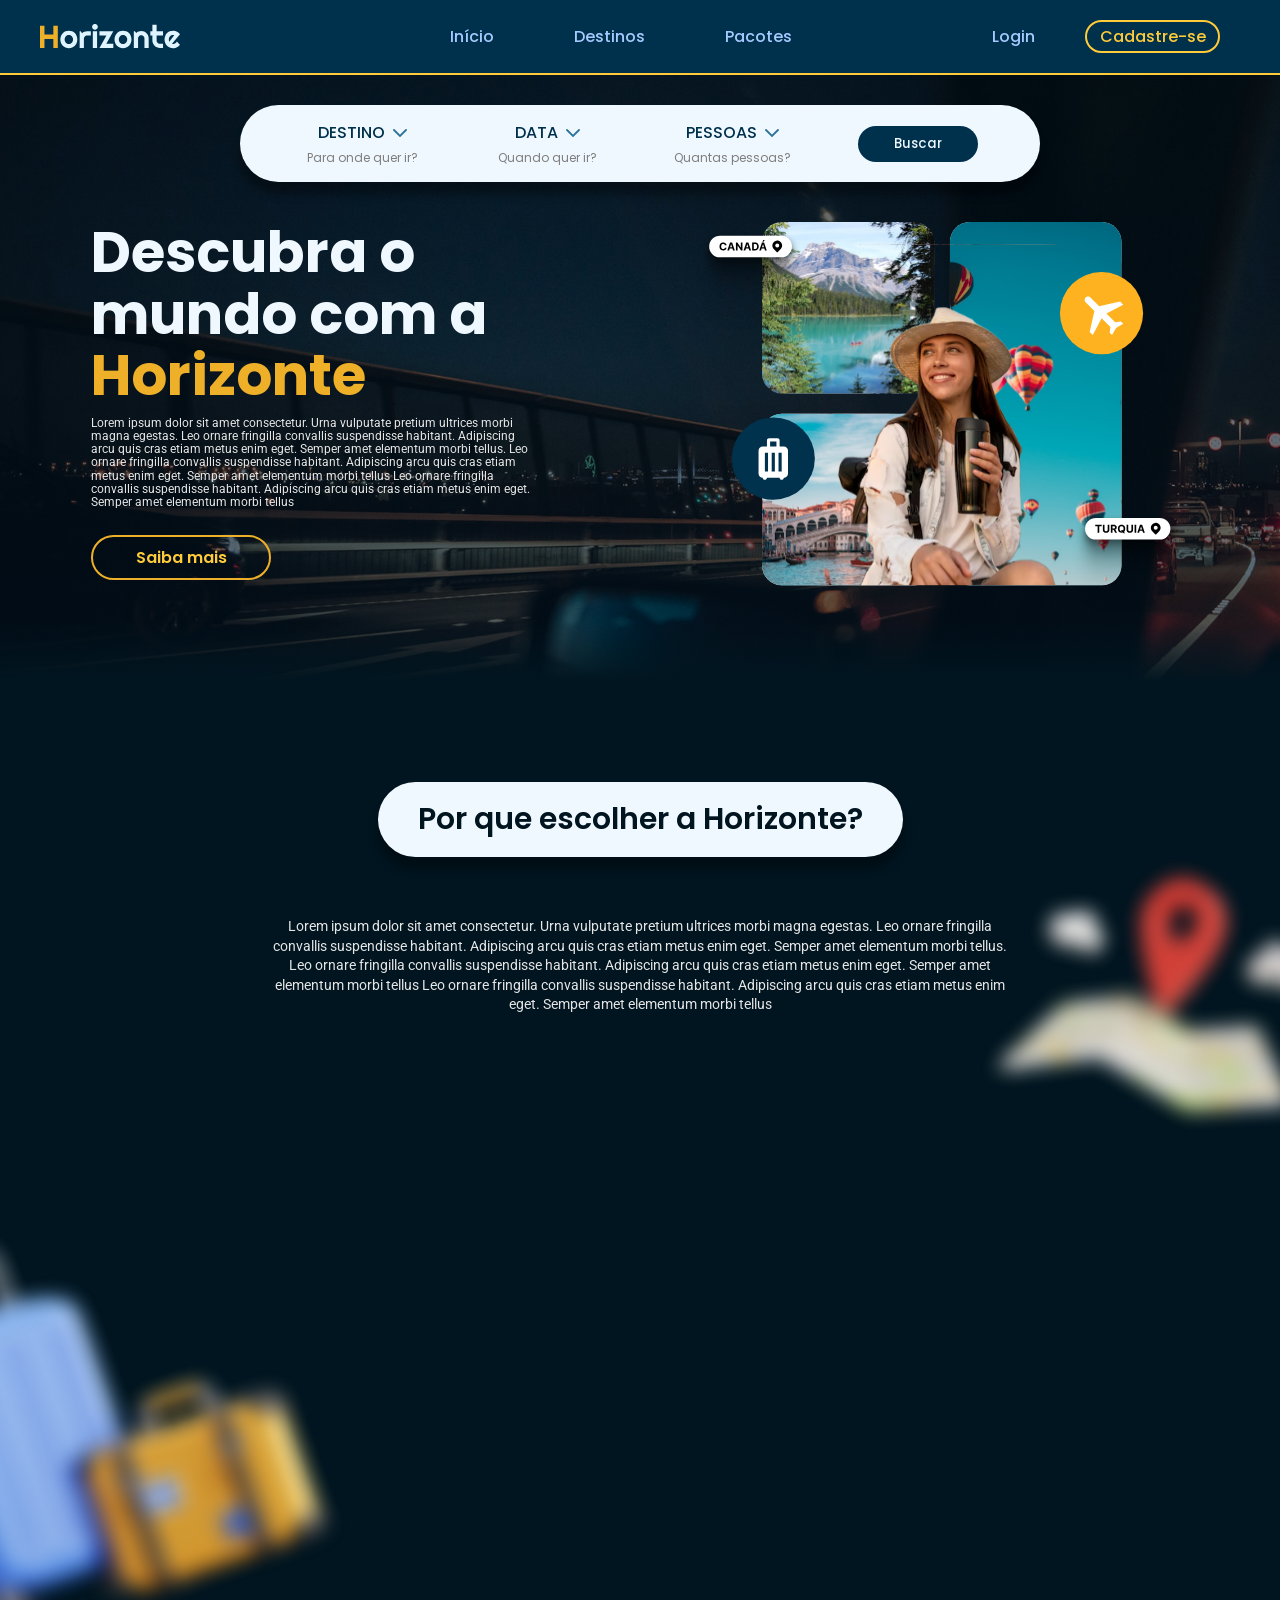
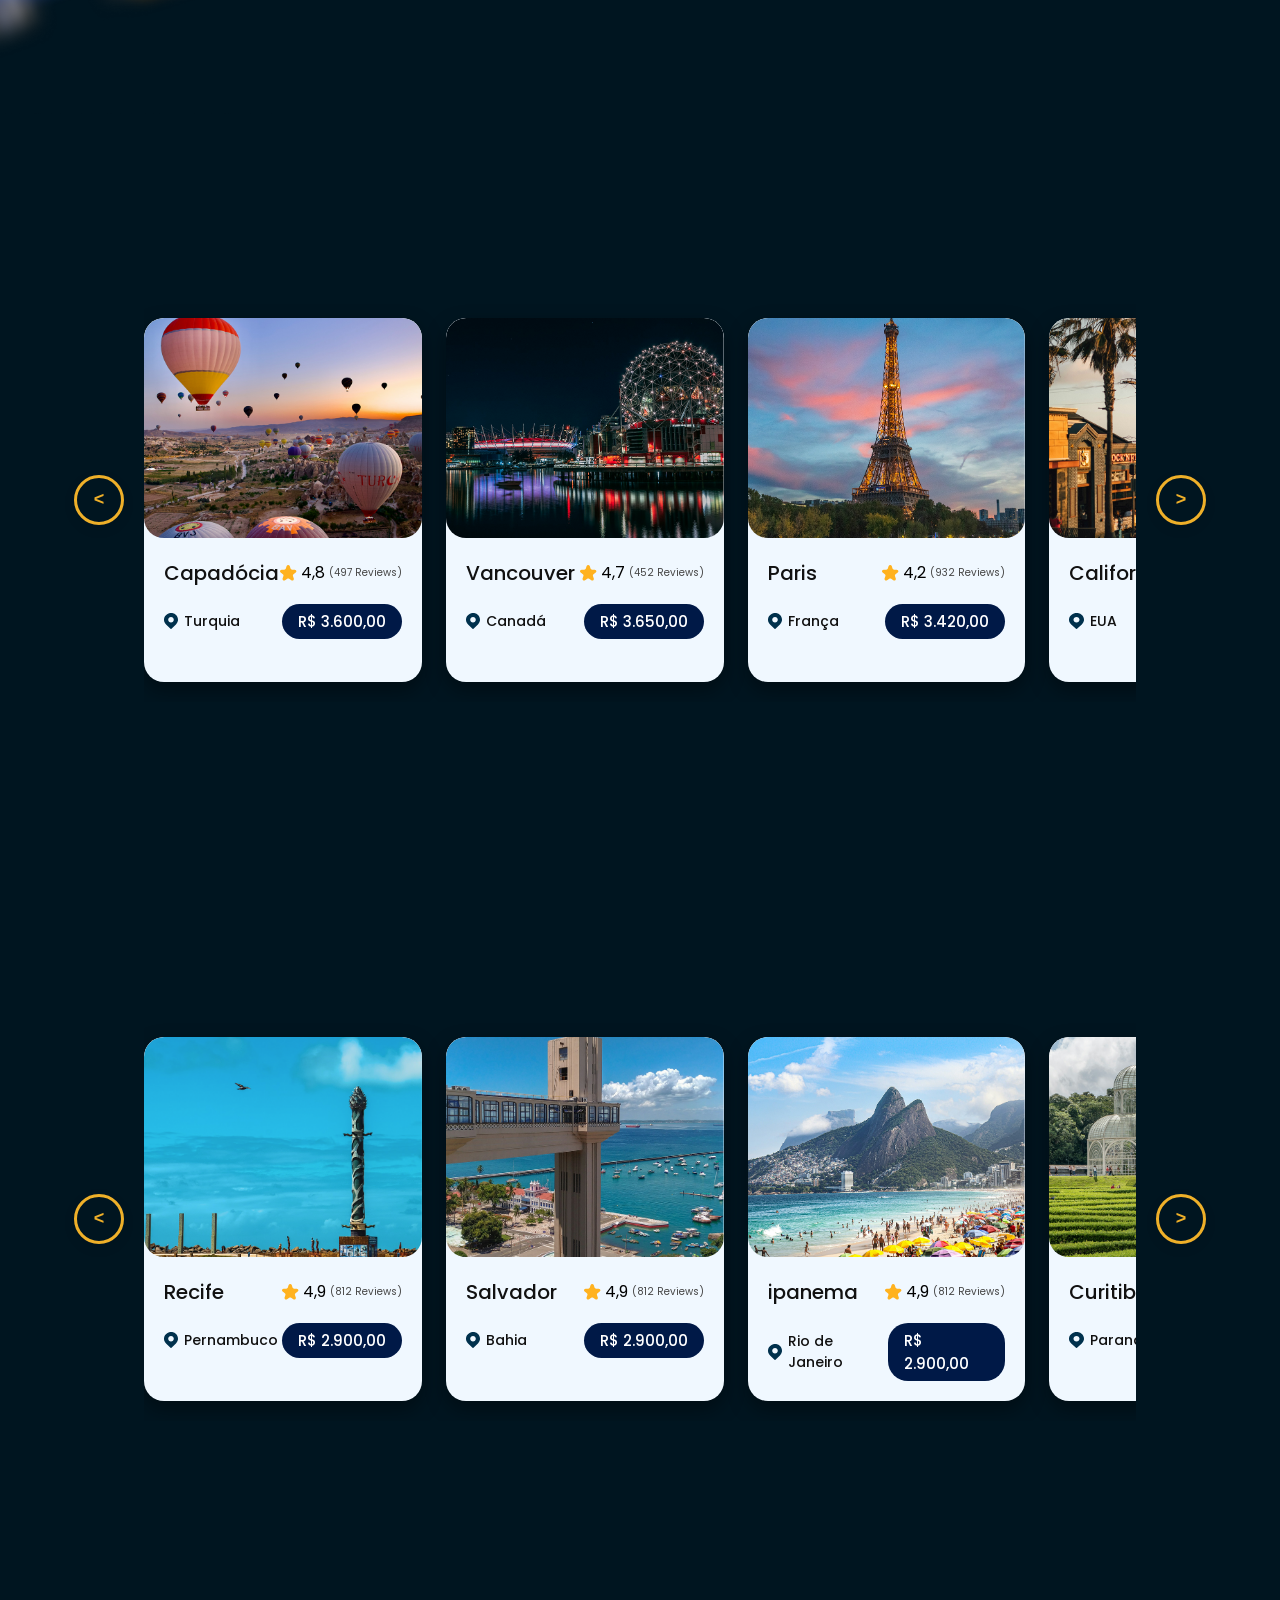
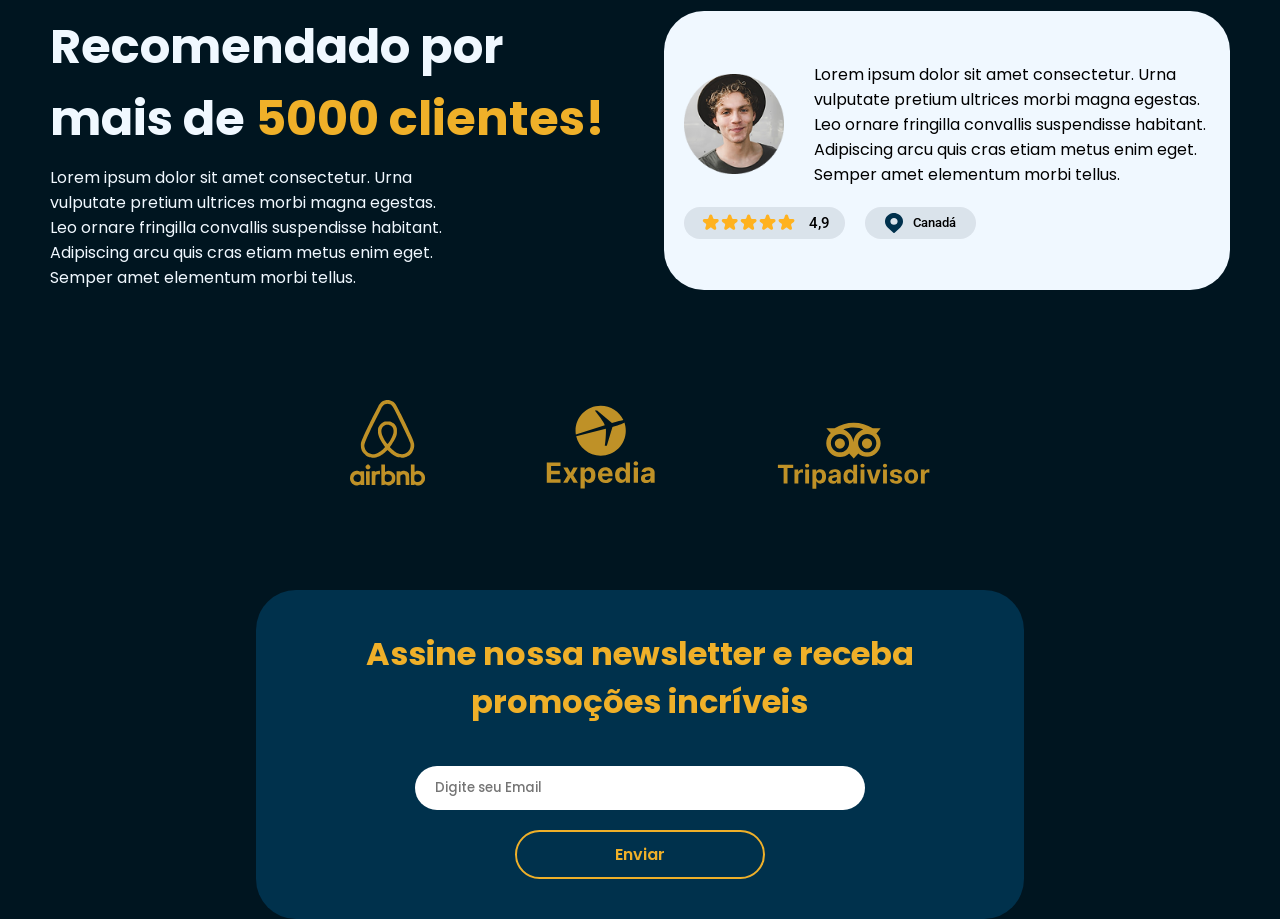
<file: index.html>
<!DOCTYPE html>
<html lang="pt-BR">

<head>
    <meta charset="UTF-8">
    <meta name="viewport" content="width=device-width, initial-scale=1.0">
    <title>Horizonte</title>
    <link rel="stylesheet" href="style.css">
</head>

<body>
    <header>
        <nav>
            <a href="#Home"><img src="./assets/Horizonte_branco.svg" alt="Logo Horizonte"></a>

            <div class="nav_bar">
                <div class="botoes_nav">
                    <a href="#inicio">Início</a>
                    <a href="#destinos">Destinos</a>
                    <a href="#pacotes">Pacotes</a>
                </div>

                <div class="log_cad">
                    <a href="#login">Login</a>
                    <a href="#cadastro" class="cadastro">Cadastre-se</a>
                </div>
            </div>
        </nav>
    </header>

    <main>
    <section class="filtro">
        <div class="barra"> 
            
            <div class="conteudo">
                <details class="dropdown">
                    <summary>DESTINO <img src="./assets/seta-dropdown.svg" alt="seta" class="setinha"></summary>
                    <div class="dropdown-conteudo">
                        <p>Nacionais</p>
                        <p>Internacionais</p>
                    </div>
                </details>
                <p class="descricao">Para onde quer ir?</p>
            </div>

            <div class="conteudo">
                <details class="dropdown">
                    <summary>DATA <img src="./assets/seta-dropdown.svg" alt="seta" class="setinha"></summary>
                    <div class="dropdown-conteudo">
                        <span class="info">Ida :</span>
                        <input type="date">
                        <span class="info">Volta :</span>
                        <input type="date">
                        <button type="button" class="botao">Enviar</button>
                    </div>
                </details>
                <p class="descricao">Quando quer ir?</p>
            </div>

            <div class="conteudo">
                <details class="dropdown">
                    <summary>PESSOAS <img src="./assets/seta-dropdown.svg" alt="seta" class="setinha"></summary>
                    <div class="dropdown-conteudo">
                        <p>1 Pessoa</p>
                        <p>2 Pessoas</p>
                        <p>3+ Pessoas</p>
                    </div>
                </details>
                <p class="descricao">Quantas pessoas?</p>
            </div>
            <div class="conteudo">
                <button class="busca">Buscar</button>
            </div>

        </div> 
    </section>

    <section class="corpo_principal">

        <div class="conteudo_principal">
            <article>

                <h1>Descubra o mundo com a <span style="color: #EFB029;">Horizonte</span></h1>

                <p class="texto_principal">Lorem ipsum dolor sit amet consectetur. Urna vulputate pretium ultrices morbi magna egestas.
                    Leo ornare fringilla convallis suspendisse habitant. Adipiscing arcu quis cras etiam metus enim eget.
                    Semper amet elementum morbi tellus.  Leo ornare fringilla convallis suspendisse habitant.
                    Adipiscing arcu quis cras etiam metus enim eget. Semper amet elementum morbi tellus
                    Leo ornare fringilla convallis suspendisse habitant. Adipiscing arcu quis cras etiam metus enim eget.
                    Semper amet elementum morbi tellus</p>

                <button class="saiba">Saiba mais</button>

            </article>

            <img src="./assets/imagem_principal.svg" alt="" class="imagem_principal">

        </div>
    </section>

<!-- só é o degradê -->
    <div class="conteudo-azul">
    </div>

    <section class="porque">
        <h2 class="subtitulo">
            Por que escolher a Horizonte?
        </h2>
        <article class="txt">
            <p class="t">
                Lorem ipsum dolor sit amet consectetur. Urna vulputate pretium ultrices morbi magna egestas.
                    Leo ornare fringilla convallis suspendisse habitant. Adipiscing arcu quis cras etiam metus enim eget.
                    Semper amet elementum morbi tellus.  Leo ornare fringilla convallis suspendisse habitant.
                    Adipiscing arcu quis cras etiam metus enim eget. Semper amet elementum morbi tellus
                    Leo ornare fringilla convallis suspendisse habitant. Adipiscing arcu quis cras etiam metus enim eget.
                    Semper amet elementum morbi tellus
            </p>
        </article>

        <div class="cards">
            <div class="cartao">
                <img src="./assets/mapa.svg" alt="" class="imagem-p">
                <h3 class="h-3">Multiplos destinos</h3>
                <p class="t-card">
                    Lorem ipsum dolor sit amet consectetur. Urna vulputate pretium ultrices morbi magna egestas.
                    Leo ornare fringilla convallis suspendisse habitant. Adipiscing arcu quis cras etiam metus enim eget.
                    Semper amet elementum morbi tellus.
                </p>
            </div>
            <div class="cartao">
                <img src="./assets/pessoas.svg" alt="" class="imagem-p">
                <h3 class="h-3">+ de 5000 clientes</h3>
                <p class="t-card">
                    Lorem ipsum dolor sit amet consectetur. Urna vulputate pretium ultrices morbi magna egestas.
                    Leo ornare fringilla convallis suspendisse habitant. Adipiscing arcu quis cras etiam metus enim eget.
                    Semper amet elementum morbi tellus.
                </p>
            </div>
            <div class="cartao">
                <img src="./assets/cerificacao.svg" alt="" class="imagem-p">
                <h3 class="h-3">Certificada</h3>
                <p class="t-card">
                    Lorem ipsum dolor sit amet consectetur. Urna vulputate pretium ultrices morbi magna egestas.
                    Leo ornare fringilla convallis suspendisse habitant. Adipiscing arcu quis cras etiam metus enim eget.
                    Semper amet elementum morbi tellus.
                </p>
            </div>
        </div>
    </section>

    <section class="destinos">
        
        <h2 class="subtitulo">Destinos Internacionais</h2>

        <div class="container-carrossel">
            <button id="volta-inter" class="btn-nav">&lt;</button>
            
            <div class="trilho-carrossel" id="trilho-inter"></div>

            <button id="avanca-inter" class="btn-nav">&gt;</button>
        </div>


        <h2 class="subtitulo nacional">Destinos Nacionais</h2>

        <div class="container-carrossel">
            <button id="volta-nacional" class="btn-nav">&lt;</button>      
            <div class="trilho-carrossel" id="trilho-nacional"></div>
            <button id="avanca-nacional" class="btn-nav">&gt;</button>
        </div>
    </section>

    <section class="s-avaliacao">
        <div class="container-avalia">
            <article class="conteudo-avalia">
                <h2>
                    Recomendado por mais de <span style="color: #EFB029;">5000 clientes!</span>
                </h2>
                    <p class="subtexto">
                    Lorem ipsum dolor sit amet consectetur. Urna vulputate pretium ultrices morbi magna egestas.
                    Leo ornare fringilla convallis suspendisse habitant. Adipiscing arcu quis cras etiam metus enim eget.
                    Semper amet elementum morbi tellus.
                    </p>
            </article>

            <div class="feedback">
                <div class="box">
                <img src="./assets/pessoa.png" alt="imagem" class="avaliador">

                <p>
                    Lorem ipsum dolor sit amet consectetur. Urna vulputate pretium ultrices morbi magna egestas.
                    Leo ornare fringilla convallis suspendisse habitant. Adipiscing arcu quis cras etiam metus enim eget.
                    Semper amet elementum morbi tellus.
                </p>
                </div>
                <div class="info-avalia">
                    <div class="rating">
                    <img src="./assets/estrelas.svg" alt="" class="estrela"><sub class="subs">4,9</sub>
                    </div>
                    <div class="local-avalia">
                        <img src="./assets/pino.svg" alt="" class="pino"><sub class="subs">Canadá</sub>
                    </div>
                </div>

        </div>
    </section>

    <section class="news">
        <div class="icons">
            <div>
                <img src="./assets/airbnb.svg" alt=""  class="img-n">
            </div>

            <div>
                <img src="./assets/expedia.svg" alt=""  class="img-n">
            </div>

            <div>
                <img src="./assets/trip.svg" alt=""  class="img-n">
            </div>
        </div>
        <div class="newsletter">
            <h2 class="conteudo-n">
                Assine nossa newsletter e receba promoções incríveis
            </h2>
            <div class="entrada-n">
                <input type="email" class="input-n" placeholder="Digite seu Email">
                <button type="button" class="botao-n"> Enviar</button>
            </div>

        </div>
    </section>

    </main>
    <script src="./src/js/subtitulos.js"></script>
    <script src="./src/js/cards.js"></script>
    <script src="./src/js/carrossel.js"></script>
</body>

</html>
</file>
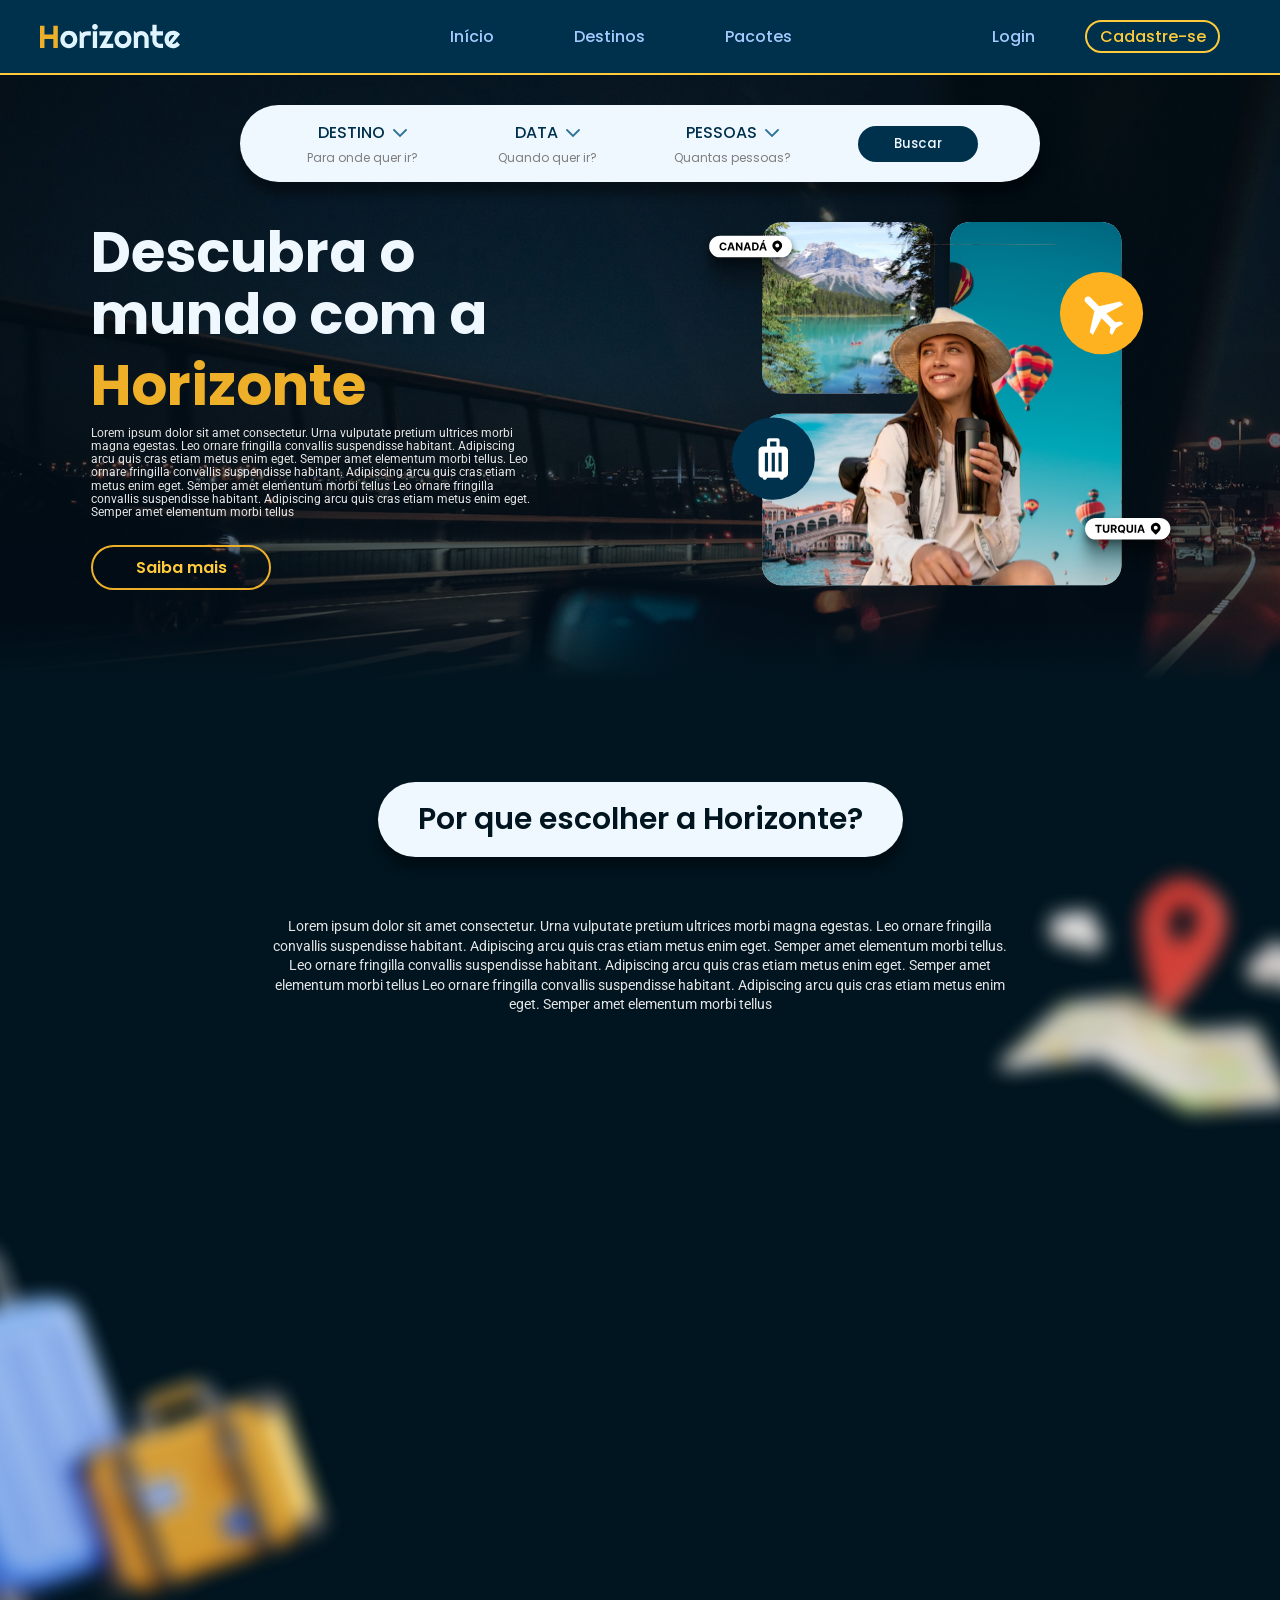
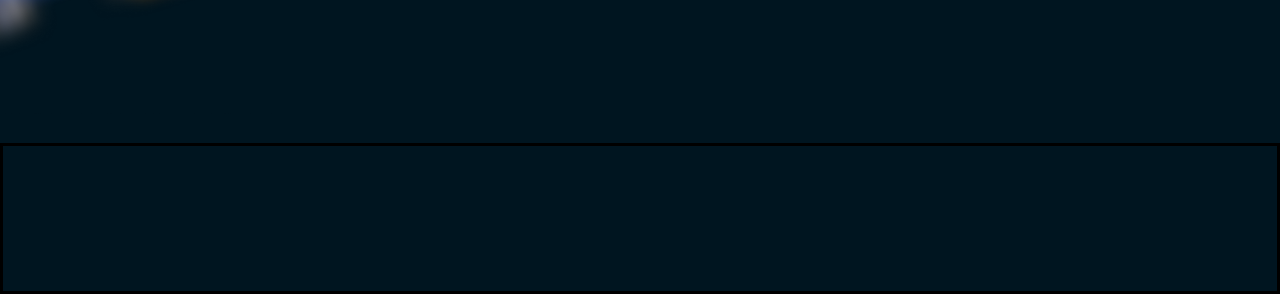
<file: horizonte/index.html>
<!DOCTYPE html>
<html lang="pt-BR">

<head>
    <meta charset="UTF-8">
    <meta name="viewport" content="width=device-width, initial-scale=1.0">
    <title>Horizonte</title>
    <link rel="stylesheet" href="style.css">
</head>

<body>
    <header>
        <nav>
            <a href="#Home"><img src="../../assets/Horizonte_branco.svg" alt="Logo Horizonte"></a>

            <div class="nav_bar">
                <div class="botoes_nav">
                    <a href="#inicio">Início</a>
                    <a href="#destinos">Destinos</a>
                    <a href="#pacotes">Pacotes</a>
                </div>

                <div class="log_cad">
                    <a href="#login">Login</a>
                    <a href="#cadastro" class="cadastro">Cadastre-se</a>
                </div>
            </div>
        </nav>
    </header>

    <main>
    <section class="filtro">
        <div class="barra"> 
            
            <div class="conteudo">
                <details class="dropdown">
                    <summary>DESTINO <img src="../../assets/seta-dropdown.svg" alt="seta" class="setinha"></summary>
                    <div class="dropdown-conteudo">
                        <p>Nacionais</p>
                        <p>Internacionais</p>
                    </div>
                </details>
                <p class="descricao">Para onde quer ir?</p>
            </div>

            <div class="conteudo">
                <details class="dropdown">
                    <summary>DATA <img src="../../assets/seta-dropdown.svg" alt="seta" class="setinha"></summary>
                    <div class="dropdown-conteudo">
                        <span class="info">Ida :</span>
                        <input type="date">
                        <span class="info">Volta :</span>
                        <input type="date">
                        <button type="submit" class="botao">Enviar</button>
                    </div>
                </details>
                <p class="descricao">Quando quer ir?</p>
            </div>

            <div class="conteudo">
                <details class="dropdown">
                    <summary>PESSOAS <img src="../../assets/seta-dropdown.svg" alt="seta" class="setinha"></summary>
                    <div class="dropdown-conteudo">
                        <p>1 Pessoa</p>
                        <p>2 Pessoas</p>
                        <p>3+ Pessoas</p>
                    </div>
                </details>
                <p class="descricao">Quantas pessoas?</p>
            </div>
            <div class="conteudo">
                <button class="busca">Buscar</button>
            </div>

        </div> 
    </section>

    <section class="corpo_principal">

        <div class="conteudo_principal">
            <article>

                <h1>Descubra o mundo com a <H1 style="color: #EFB029;">Horizonte</H1></h1>

                <p class="texto_principal">Lorem ipsum dolor sit amet consectetur. Urna vulputate pretium ultrices morbi magna egestas.
                    Leo ornare fringilla convallis suspendisse habitant. Adipiscing arcu quis cras etiam metus enim eget.
                    Semper amet elementum morbi tellus.  Leo ornare fringilla convallis suspendisse habitant.
                    Adipiscing arcu quis cras etiam metus enim eget. Semper amet elementum morbi tellus
                    Leo ornare fringilla convallis suspendisse habitant. Adipiscing arcu quis cras etiam metus enim eget.
                    Semper amet elementum morbi tellus</p>

                <button class="saiba">Saiba mais</button>

            </article>

            <img src="../assets/imagem_principal.svg" alt="" class="imagem_principal">

        </div>
    </section>

<!-- só é o degradê -->
    <div class="conteudo-azul">
    </div>

    <section class="porque">
        <h2 class="subtitulo">
            Por que escolher a Horizonte?
        </h2>
        <article class="txt">
            <p class="t">
                Lorem ipsum dolor sit amet consectetur. Urna vulputate pretium ultrices morbi magna egestas.
                    Leo ornare fringilla convallis suspendisse habitant. Adipiscing arcu quis cras etiam metus enim eget.
                    Semper amet elementum morbi tellus.  Leo ornare fringilla convallis suspendisse habitant.
                    Adipiscing arcu quis cras etiam metus enim eget. Semper amet elementum morbi tellus
                    Leo ornare fringilla convallis suspendisse habitant. Adipiscing arcu quis cras etiam metus enim eget.
                    Semper amet elementum morbi tellus
            </p>
        </article>

        <div class="cards">
            <div class="cartao">
                <img src="../assets/mapa.svg" alt="" class="imagem-p">
                <h3 class="h-3">Multiplos destinos</h3>
                <p class="t-card">
                    Lorem ipsum dolor sit amet consectetur. Urna vulputate pretium ultrices morbi magna egestas.
                    Leo ornare fringilla convallis suspendisse habitant. Adipiscing arcu quis cras etiam metus enim eget.
                    Semper amet elementum morbi tellus.
                </p>
            </div>
            <div class="cartao">
                <img src="../assets/pessoas.svg" alt="" class="imagem-p">
                <h3 class="h-3">+ de 5000 clientes</h3>
                <p class="t-card">
                    Lorem ipsum dolor sit amet consectetur. Urna vulputate pretium ultrices morbi magna egestas.
                    Leo ornare fringilla convallis suspendisse habitant. Adipiscing arcu quis cras etiam metus enim eget.
                    Semper amet elementum morbi tellus.
                </p>
            </div>
            <div class="cartao">
                <img src="../assets/cerificacao.svg" alt="" class="imagem-p">
                <h3 class="h-3">Certificada</h3>
                <p class="t-card">
                    Lorem ipsum dolor sit amet consectetur. Urna vulputate pretium ultrices morbi magna egestas.
                    Leo ornare fringilla convallis suspendisse habitant. Adipiscing arcu quis cras etiam metus enim eget.
                    Semper amet elementum morbi tellus.
                </p>
            </div>
        </div>
    </section>

    <section class="destinos">
        <!-- Título corrigido para o contexto da seção -->
        <h2 class="subtitulo">Conheça nossos destinos</h2>
        <div class="carrossel">

            <div class="locais_int">
                
            </div>
        </div>
    </section>

    </main>
    <script src="./src/js/subtitulos.js"></script>
    <script src="./src/js/cards.js"></script>
</body>

</html>
</file>
<file: style.css>
@import url(src/nav.css);
@import url(src/barra.css);
@import url(src/conteudo_inicio.css);
@import url(src/porque.css);
@import url(src/destinos.css);
@import url(src/avaliacao.css);
@import url(src/newsletter.css);

body {
    background-image: linear-gradient(#00112b00, #00112b46), url('../assets/backgrond.png');
    background-repeat: no-repeat; 
    background-size: cover; 
    background-position: center;
    background-color: #001520;
    min-height: 100vh;
    background-attachment: fixed;
}
.filtro{
    margin-top: 30px;
    display: flex;
    justify-content: center;
}

.conteudo-azul {
    /* O degradê começa transparente e vai até o azul escuro sólido (#00112b) */
    background: linear-gradient(to bottom, #00152000 0%, #001520 60%, #001520 120%);
    
    /* Um espaçamento interno no topo para o degradê acontecer suavemente */
    padding-top: 100px; 
    width: 100%;
}
html {
    scroll-behavior: smooth;
}

.subtitulo {
    background-color: aliceblue;
    padding: 15px 40px;
    border-radius: 40px;
    font-family: 'Poppins', sans-serif;
    font-size: 30px;
    font-weight: 600;
    color: #001520;
    box-shadow: 0px 12px 10px #0000005e;
    
    /* ADICIONE ESSAS DUAS LINHAS AQUI embaixo: */
    width: fit-content;  /* Faz o fundo azul claro abraçar apenas o texto */
    margin: 0 auto;      /* Centraliza o bloco perfeitamente na tela */
}


.subtitulo-2 {
    background-color: aliceblue;
    padding: 15px 40px;
    border-radius: 40px;
    font-family: 'Poppins', sans-serif;
    font-size: 30px;
    font-weight: 600;
    color: #001520;
    box-shadow: 0px 12px 10px #0000005e;
    
    /* ADICIONE ESSAS DUAS LINHAS AQUI embaixo: */
    width: fit-content;  /* Faz o fundo azul claro abraçar apenas o texto */
    margin: 0 auto;      /* Centraliza o bloco perfeitamente na tela */
}
</file>
<file: horizonte/style.css>
@import url(src/nav.css);
@import url(src/barra.css);
@import url(src/conteudo_inicio.css);
@import url(src/porque.css);
@import url(src/destinos.css);

body {
    background-image: linear-gradient(#00112b00, #00112b46), url('../assets/backgrond.png');
    background-repeat: no-repeat; 
    background-size: cover; 
    background-position: center;
    background-color: #001520;
    min-height: 100vh;
    background-attachment: fixed;
}
.filtro{
    margin-top: 30px;
    display: flex;
    justify-content: center;
}

.conteudo-azul {
    /* O degradê começa transparente e vai até o azul escuro sólido (#00112b) */
    background: linear-gradient(to bottom, #00152000 0%, #001520 60%, #001520 120%);
    
    /* Um espaçamento interno no topo para o degradê acontecer suavemente */
    padding-top: 100px; 
    width: 100%;
}
html {
    scroll-behavior: smooth;
}

.subtitulo {
    background-color: aliceblue;
    padding: 15px 40px;
    border-radius: 40px;
    font-family: 'Poppins', sans-serif;
    font-size: 30px;
    font-weight: 600;
    color: #001520;
    box-shadow: 0px 12px 10px #0000005e;
    
    /* ADICIONE ESSAS DUAS LINHAS AQUI embaixo: */
    width: fit-content;  /* Faz o fundo azul claro abraçar apenas o texto */
    margin: 0 auto;      /* Centraliza o bloco perfeitamente na tela */
}
</file>
